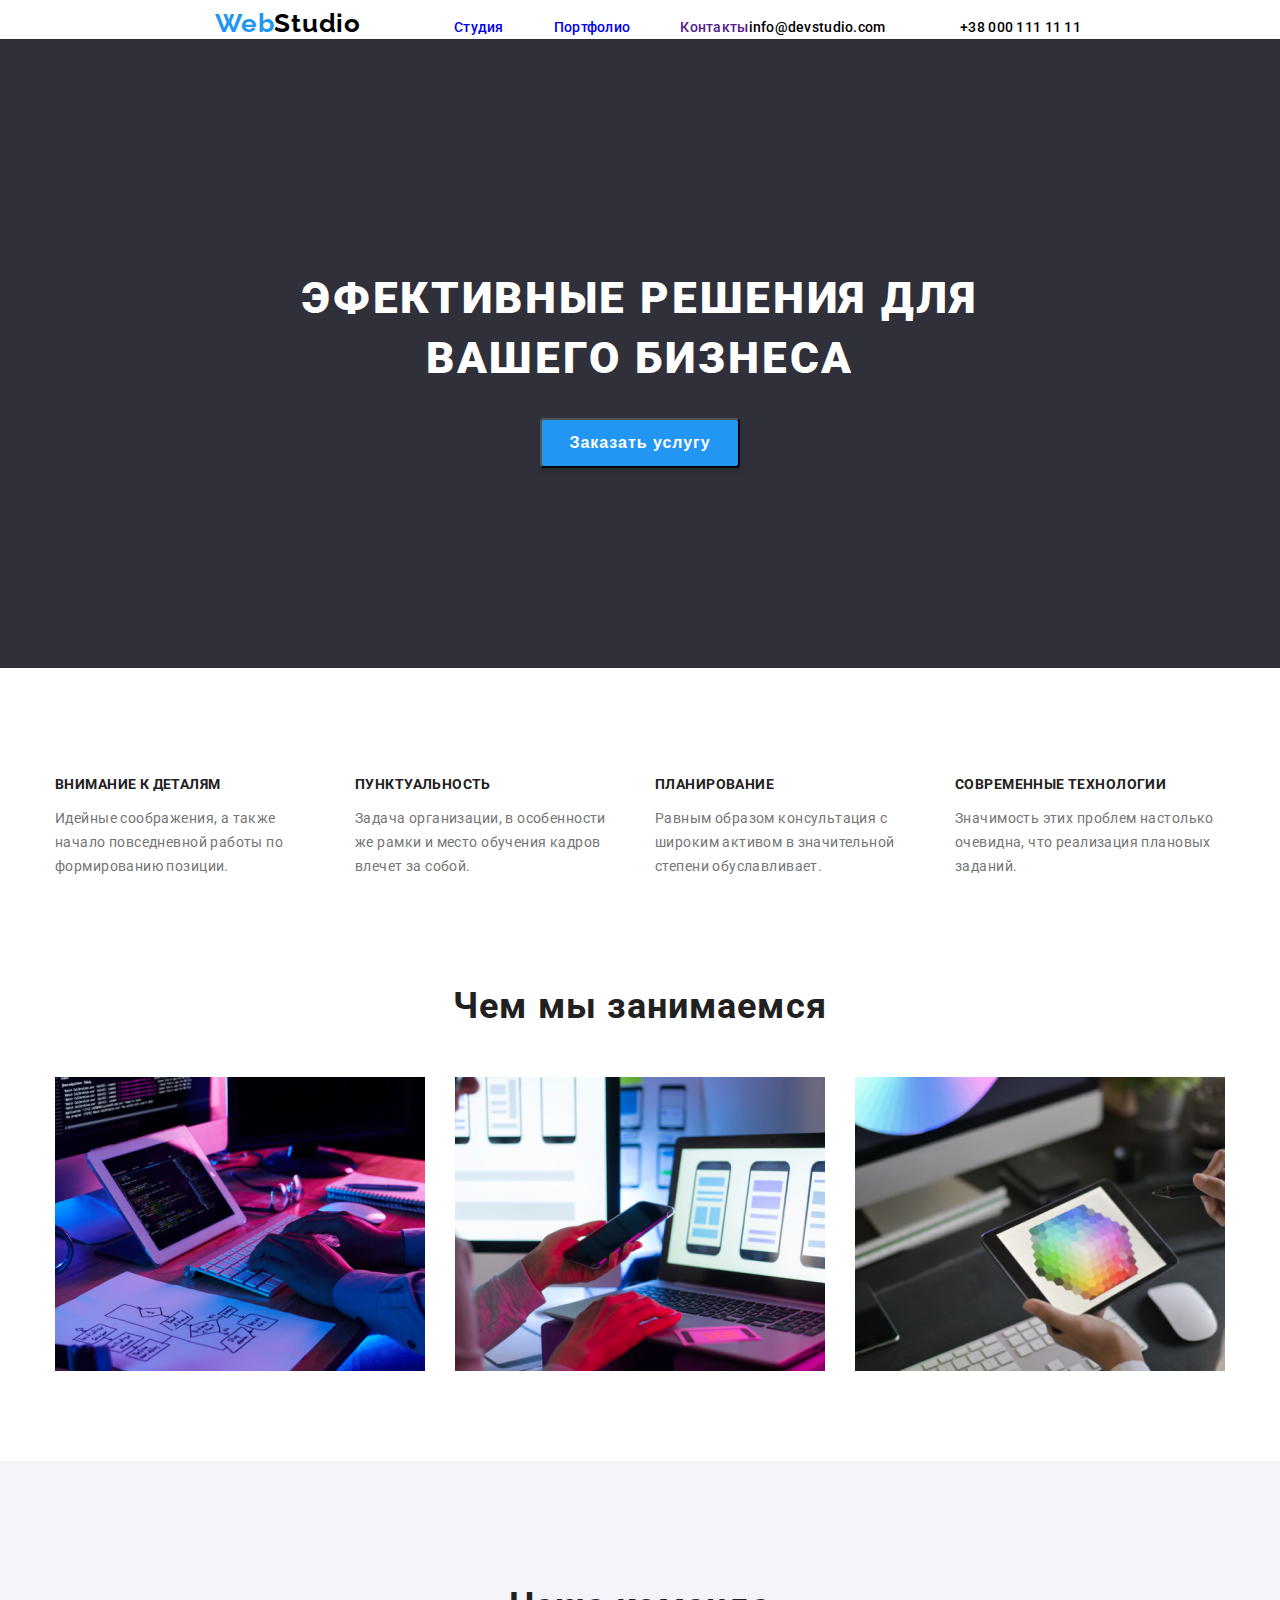
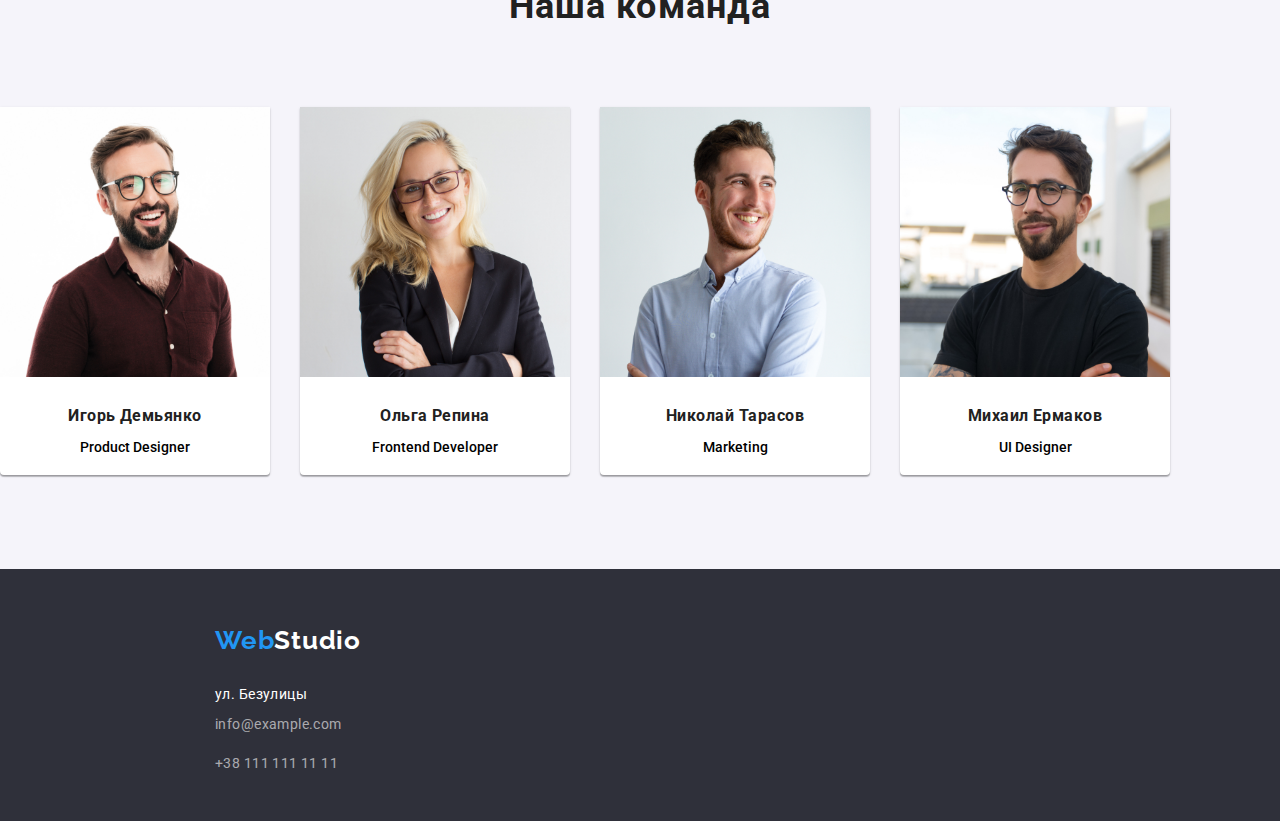
<file: index.html>
<!DOCTYPE html>
<html lang="en">
<head>
    <meta charset="UTF-8">
    <meta http-equiv="X-UA-Compatible" content="IE=edge">
    <meta name="viewport" content="width=device-width, initial-scale=1.0">
    <title>Document</title>
    <link rel="stylesheet" href="css/styles.css">
    <link rel="portfolio" href="portfolio_homework.html">
    <link rel="modern-normalize" href="modern-normalize.css">
    <link rel="preconnect" href="https://fonts.googleapis.com">
    <link rel="preconnect" href="https://fonts.gstatic.com" crossorigin>
    <link href="https://fonts.googleapis.com/css2?family=Raleway:wght@100;200;300;400;500;700;900&family=Roboto:wght@100;300;400;500;700;900&display=swap" rel="stylesheet">
</head>
<body class="sait">
    <span class="container">
    <header class="header_all">
        <nav class="menu_nav">
<a class="logo" style="text-decoration: none;" href="webstudio_homework.html"><span style="color: #2196F3;">Web</span>Studio</a>
<ul class="menu_ul">
    <li class="link-menu" id="stud"><a hover style="text-decoration: none;" href="index.html">Студия</a></li>
    <li class="link-menu" id="port"><a hover style="text-decoration: none;" href="portfolio.html">Портфолио</a></li>
    <li class="link-menu" id="cont"><a hover style="text-decoration: none;" href="">Контакты</a></li>
</nav>
</ul>
<ul class="menu_adres">
    <li id="email">info@devstudio.com</li>
    <li id="tel">+38 000 111 11 11</li>
</ul>
</nav>

    </header>
    <main>
<!-- БАНЕР -->
<div class="banner_all">
    <h1 class="title1">Эфективные решения для вашего бизнеса</h1>
    <button id="button_baner"><p class="textbutn">Заказать услугу</p></button>
</div>
 <!-- ПЕРЕВАГИ -->

 <div class="text_box_all">
    <border-box>
    <p class="perevagy_title" style="font-weight: bold;">Внимание к деталям</p>
    <p class="text_perevagy">Идейные соображения, а также начало повседневной работы по формированию позиции.</p>
    </border-box>
    <border-box class="text_box">
    <p class="perevagy_title" style="font-weight: bold;">Пунктуальность</p>
    <p class="text_perevagy">Задача организации, в особенности же рамки и место обучения кадров влечет за собой.</p>
    </border-box>
    <border-box class="text_box">
    <p class="perevagy_title" style="font-weight: bold;">Планирование</p>
    <p class="text_perevagy">Равным образом консультация с широким активом в значительной степени обуславливает.</p>
    </border-box>
    <border-box class="text_box">
    <p class="perevagy_title" style="font-weight: bold;">Современные технологии</p>
    <p class="text_perevagy">Значимость этих проблем настолько очевидна, что реализация плановых заданий.</p>
    </border-box>
    
</div>
<!-- КАРТИНКИ -->
<h2 id="wwd_h2">Чем мы занимаемся</h2>
    <div class="inwork_all">
    <img class="inwork1" src="images/img.png" alt="картинка1">
    <img class="inwork2" src="images/img2.png" alt="картинка2">
    <img class="inwork3" src="images/img3.png" alt="картинка3">
    </div>

<!-- КОМАНДА -->
<section class="section team-sec">
    <h2 class="teamh2">
        Наша команда
    </h2>

    <div class="card_all">
        <div id="card1">
            <img class="card-img" src="images/igor1.jpg" alt="Card image cap">
              <h5 class="card-title">Игорь Демьянко</h5>
              <p class="card-text">Product Designer</p>
        </div>

        <div id="card2">
                <img class="card-img" src="images/olga2.jpg" alt="Card image cap">
                  <h5 class="card-title">Ольга Репина</h5>
                  <p class="card-text">Frontend Developer</p>
        </div>

        <div id="card3">
                <img class="card-img" src="images/nicolaj3.jpg" alt="Card image cap">
                <h5 class="card-title">Николай Тарасов</h5>
                <p class="card-text">Marketing</p>
        </div>
        <div id="card4">
                    <img class="card-img" src="images/michal4.jpg" alt="Card image cap">
                      <h5 class="card-title">Михаил Ермаков</h5>
                      <p class="card-text">UI Designer</p>
        </div> 
</div>
</span>   
 </section> 
 </main>
<!-- ФУТЕР -->
<footer class="footer">
    <div class="footer_div">
        <p class="logo" style="color: white;"><span style="color: #2196F3;">Web</span>Studio</p>
        <p class="adres">ул. Безулицы</p>
        <p class="footerbox_txt">info@example.com</p>
        <p class="footerbox_txt">+38 111 111 11 11</p>
    </div> 
</footer>
</div>
</body>
</html>
</file>
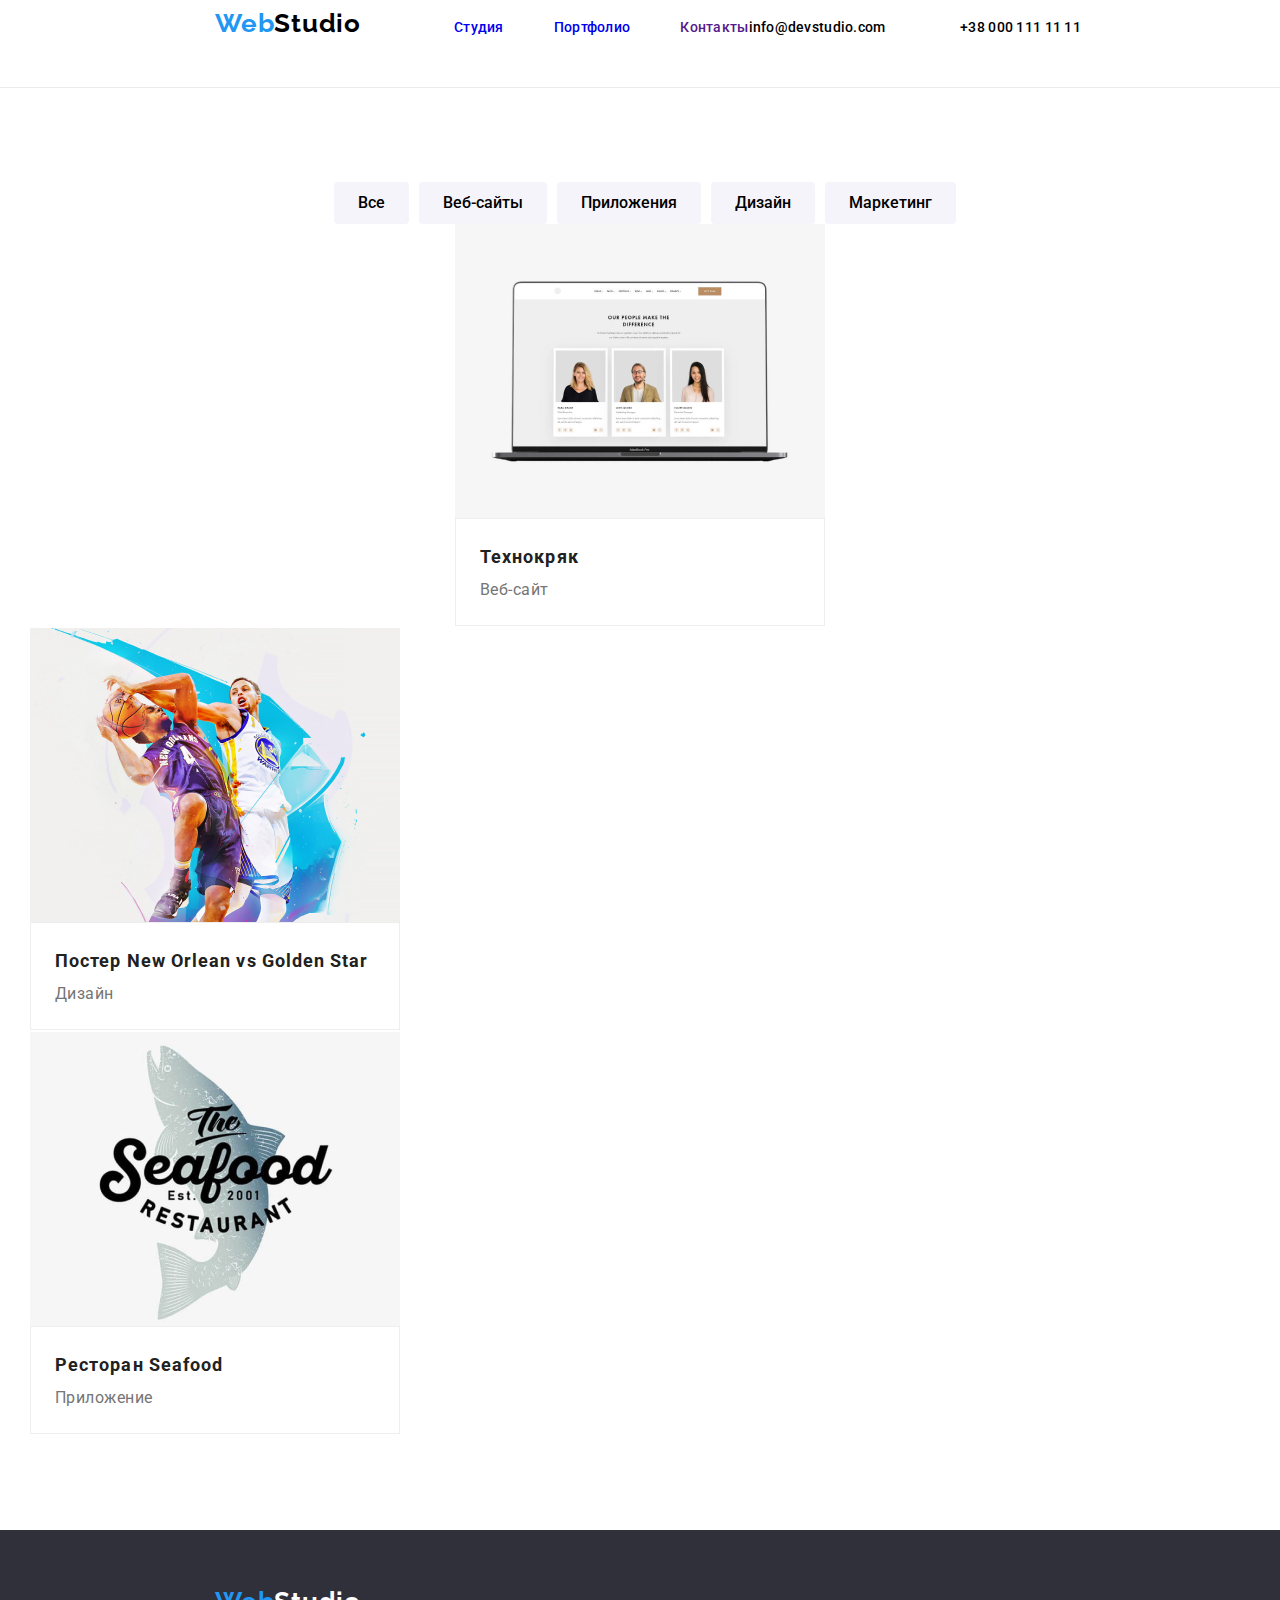
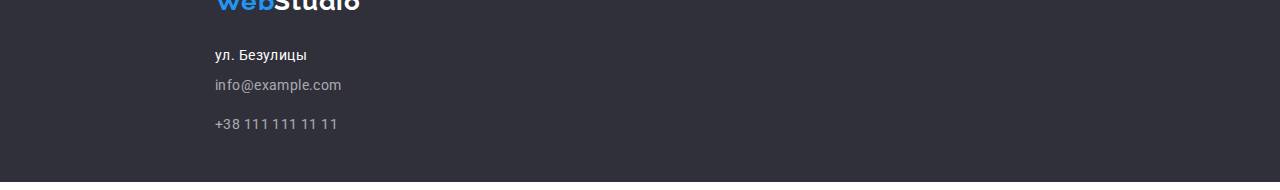
<file: portfolio.html>
<!DOCTYPE html>
<html lang="en">
<head>
    <meta charset="UTF-8">
    <meta http-equiv="X-UA-Compatible" content="IE=edge">
    <meta name="viewport" content="width=device-width, initial-scale=1.0">
    <title>Document</title>
    <link rel="stylesheet" href="css/styles.css">
    <link rel="webstudio" href="index.html">
    <link rel="modern-normalize" href="modern-normalize.css">
    <link rel="websutio_images" href="websutio_images/">
    <link rel="preconnect" href="https://fonts.googleapis.com">
    <link rel="preconnect" href="https://fonts.gstatic.com" crossorigin>
    <link href="https://fonts.googleapis.com/css2?family=Raleway:wght@100;200;300;400;500;700;900&family=Roboto:wght@100;300;400;500;700;900&display=swap" rel="stylesheet">
</head>
<body class="sait">
    <header class="header_all header_b">
        <nav class="menu_nav">
<a class="logo" style="text-decoration: none;" href="webstudio_homework.html"><span style="color: #2196F3;">Web</span>Studio</a>
<ul class="menu_ul">
    <li class="link-menu" id="stud"><a hover style="text-decoration: none;" href="index.html">Студия</a></li>
    <li class="link-menu" id="port"><a hover style="text-decoration: none;" href="portfolio.html">Портфолио</a></li>
    <li class="link-menu" id="cont"><a hover style="text-decoration: none;" href="">Контакты</a></li>
</nav>
</ul>
<ul class="menu_adres">
    <li id="email">info@devstudio.com</li>
    <li id="tel">+38 000 111 11 11</li>
</ul>
</nav>

    </header>
<section class="section">
    <div class="container">
        
        <ul class="menu-filtr">
            <li class="item"><button hover class="link">Все</button></li>
            <li class="item"><button hover href="" class="link">Веб-сайты</button></li>
            <li class="item"><button hover href="" class="link">Приложения</button></li>
            <li class="item"><button hover href="" class="link">Дизайн</button></li>
            <li class="item"><button hover href="" class="link">Маркетинг</button></li>
        </ul>
    
    
<!-- КАРТОЧКИ -->

<ul class="cardp_all">
    <li class="card_portfolio "><img class="img-portfolio" src="images/karto4ka1.jpg">
    <div class="cardport">
        <h3 class="cardport-title">Технокряк</h3>
        <p class="cardport-text">Веб-сайт</p></li>
    </div>
    <li class="card_portfolio cardp"><img class="img-portfolio" src="images/karto4ka2.jpg" alt="Card image cap">
    <div class="cardport">
        <h3 class="cardport-title">Постер New Orlean vs Golden Star</h3>
        <p class="cardport-text">Дизайн</p></li>
    </div>
        <li class="card_portfolio cardp"><img class="img-portfolio" src="images/karto4ka3.jpg" alt="Card image cap">
    <div class="cardport">
        <h3 class="cardport-title">Ресторан Seafood</h3>
        <p class="cardport-text">Приложение</p></li>
    </div>
    </ul>

<!-- <ul class="cardp_all">
    <li class="card_portfolio"><img class="img-portfolio" src="images/karto4ka4.jpg" alt="Card image cap">
        <h5 class="cardport-title">Технокряк</h5>
        <p class="cardport-text">Веб-сайт</p></li>
    <li class="card_portfolio cardp"><img class="img-portfolio" src="images/karto4ka5.jpg" alt="Card image cap">
        <h5 class="cardport-title">Постер New Orlean vs Golden Star</h5>
        <p class="cardport-text">Дизайн</p></li>
    <li class="card_portfolio cardp"><img class="img-portfolio" src="images/karto4ka6.jpg" alt="Card image cap">
        <h5 class="cardport-title">Ресторан Seafood</h5>
        <p class="cardport-text">Приложение</p></li>
</ul>
<ul class="cardp_all">
    <li class="card_portfolio"><img class="img-portfolio" src="images/karto4ka7.jpg" alt="Card image cap">
        <h5 class="cardport-title">Технокряк</h5>
        <p class="cardport-text">Веб-сайт</p></li>
    <li class="card_portfolio cardp"><img class="img-portfolio" src="images/karto4ka8.jpg" alt="Card image cap">
        <h5 class="cardport-title">Постер New Orlean vs Golden Star</h5>
        <p class="cardport-text">Дизайн</p></li>
    <li class="card_portfolio cardp"><img class="img-portfolio" src="images/karto4ka9.jpg" alt="Card image cap">
        <h5 class="cardport-title">Ресторан Seafood</h5>
        <p class="cardport-text">Приложение</p></li>
</ul> -->

</div>  
    
</section>
<!-- ФУТЕР -->
<footer class="footer">
    <div class="footer_div">
        <p class="logo" style="color: white;"><span style="color: #2196F3;">Web</span>Studio</p>
        <p class="adres">ул. Безулицы</p>
        <p class="footerbox_txt">info@example.com</p>
        <p class="footerbox_txt">+38 111 111 11 11</p>
    </div> 
</footer>

</body>
</html>
</file>
<file: css/styles.css>
.sait {
    display: block;
    box-sizing: border-box;
    margin-left: auto;
    margin-right: auto;
    font-family: 'Roboto', sans-serif;
    font-style: normal;
    text-decoration: none;
    font-weight: 500;
    font-size: 14px;
    
}
.container {
    width: 1200px;
    margin-left: auto;
    margin-right: auto;
}
/* ====================ХЕДЕР========================== */
.header_all {
    box-sizing: border-box;
    display: block;
    color: #000;
   border: 1px;
   display: flex;
   align-items: baseline;
   text-align: center;
   list-style: none;
   
    
}
.header_b {
    border-bottom: 1px solid #ECECEC;
    height: 80px;
}
.menu_nav {
    color: #000;
    border: 1px;
    display: flex;
    text-align: center;
    align-items: baseline;
    list-style: none;
    
 }


.menu_ul {
    box-sizing: border-box;
    display: flex;
    line-height: 16px;
    letter-spacing: 0.02em;
    list-style: none;
    align-items: baseline;
    
}
a:hover {
    color: #2196F3
}
ul {
    list-style: none;
    margin: 0;
    padding: 0;
}
.menu_adres {
    display: flex;
    margin-left: auto;
    margin-right: 200px;
    line-height: 16px;
    letter-spacing: 0.02em;
}
.link-menu {
    color: #212121;
}
#stud {
    margin-left: 93px;
    color: #000;
    

}
#port {
    padding-left: 50px;
    color: #000;
    
}
#cont {
    padding-left: 50px;
    color: #000;
    
}
#email1 {    
    left: 1078px;
    top: 32px;
   
}


#tel {
    width: 170px;
    left: 1263px;
    top: 32px;
    color: #000;
    padding-left: 50px;
    
    }

/* ============ЛОГО=========== */
.logo {
    box-sizing: border-box;
    color: #000;
    font-family: 'Raleway', sans-serif;
    margin-left: 215px;
    font-weight: 700;
    font-size: 26px;
    line-height: 31px;
    letter-spacing: 0.03em;
}

/* ==================БАНЕР================= */
.banner_all {
    padding-top: 200px;
    padding-bottom: 200px;
    background-color: #2F303A;
    
    
}
.title1 {
 
    width: 690px;
    font-weight: 900;
    font-size: 44px;
    line-height: 60px;
    text-align: center;
    letter-spacing: 0.06em;
    text-transform: uppercase;
    color: #FFFFFF;
    margin-left: auto;
    margin-right: auto;
    
}
#button_baner {
    background: #2196F3;
    box-shadow: 0px 4px 4px rgba(0, 0, 0, 0.15);
    border-radius: 4px;
    display: block;
    margin-left: auto;
    margin-right: auto;
    width: 200px;
    height: 50px;
    
}
    .textbutn{
    width: 180px;
    font-weight: 700;
    font-size: 16px;
    line-height: 30px;
    display: inline;
    letter-spacing: 0.06em;
    color: #FFFFFF;
    
}


/* =======================ПЕРЕВАГИ==================== */

/* ЩО РОБИМО */

.text_box_all {
    margin-left: 215px;
    margin-right: 215px;
    display: flex;
    flex-direction: row;
    margin-top: 94px;
    justify-content: center;
}
.perevagy_title{
    font-weight: 700;
    line-height: 16px;
    letter-spacing: 0.03em;
    text-transform: uppercase;
    color: #212121;
}
.text_box {
    margin-left: 30px;
    font-weight: 400;
    line-height: 24px;
    }
.text_perevagy {
    letter-spacing: 0.03em;
    width: 270px;
    height: 75px;
    font-weight: 400;
    line-height: 24px;
    color: #757575;
    }
/* КАРТИНКИ */


/* ЗАГОЛОВОК */
#wwd_h2 {
    margin-left: auto;
    margin-right: auto;
    margin-top: auto;
    padding-top: 90px;
    text-align: center;
    font-weight: 700;
    font-size: 36px;
    line-height: 42px;
    text-align: center;
    letter-spacing: 0.03em;
    color: #212121;
}
/* КАРТИНКИ */
.inwork_all {
    margin-left: auto;
    margin-right: auto;
    margin-bottom: 90px;
    margin-top: 50px;
    height: 294px;
    width: 370px;
    display: flex;
    justify-content: center;
}
.inwork2 {
    padding-left: 30px;
}
.inwork3 {
    padding-left: 30px;
}

/* ========================КОМАНДА======================== */
.section {
    box-sizing: border-box;
    padding-bottom: 94px;
    padding-top: 94px;
}
.team-sec {
    background-color: #F5F4FA; 
}

/* ЗАГОЛОВОК */
.teamh2 {
    text-align: center;
    font-weight: 700;
    font-size: 36px;
    line-height: 42px;
    color: #212121;
    letter-spacing: 0.03em;

}

/* КАРТОЧКИ */

.card_all {
    
    padding-top: 50px;
    display: flex;
}
.card-img {
    width: 270px;
    height: 270px
}


#card1 {
    display: block;
    box-sizing: border-box;
    border: 0px;
    height: 368px; 
    width: 270px;
    background-color: #ffff;
    text-align: center;
    
}
#card2 {
    display: block;
    margin-left: 30px;
    box-sizing: border-box;
    border: 0px;
    height: 368px; 
    width: 270px;
    background-color: #ffff;
    text-align: center;
}
#card3 {
    display: block;
    margin-left: 30px;
    box-sizing: border-box;
    border: 0px;
    height: 368px; 
    width: 270px;
    background-color: #ffff;
    text-align: center;
}
#card4 {
    display: block;
    margin-left: 30px;
    box-sizing: border-box;
    border: 0px;
    height: 368px; 
    width: 270px;
    background-color: #ffff;
    text-align: center;
}
.card-title {
   font-size: 16px;
   line-height: 19px;
   text-align: center;
   letter-spacing: 0.03em;
   color: #212121;
   margin-bottom: 10px;
}
.card_text {
   
   font-weight: 400;
   font-size: 16px;
   line-height: 19px;
   text-align: center;
   letter-spacing: 0.03em;
   color: #757575;
   padding-bottom: 30px;

}

/* ==================ТІНЬ КАРТОЧОК===================== */
#card1, #card2, #card3, #card4 {
    box-shadow: 0px 1px 3px rgba(0, 0, 0, 0.12), 0px 1px 1px rgba(0, 0, 0, 0.14), 0px 2px 1px rgba(0, 0, 0, 0.2);
border-radius: 0px 0px 4px 4px
}
/* ====================ФУТЕР===================== */
.footer {
    box-sizing: border-box;
    border: 0px;
    height: 252px;
    background-color: #2F303A;
}
.adres {
    margin-left: 215px;
    font-weight: 400;
    line-height: 24px;
    letter-spacing: 0.03em;
    color: #FFFFFF;

}
.footerbox_txt {
    margin-left: 215px;
    padding-top: auto;
    font-weight: 400;
    line-height: 9px;
    letter-spacing: 0.03em;
    color: rgba(255, 255, 255, 0.6);
    margin-bottom: 30px;
}
.footer_div {
    padding-top: 30px;
    padding-bottom: auto;
}



/* ===============ПОРТФОЛІО=============== */

/* ========================МЕНЮ===================== */
.menu-filtr {
    display: flex;
    justify-content: center;
    
}

  
.link  {
    font-family: 'Roboto', sans-serif;
    display: block;
    padding: 6px 22px;
    border-radius: 4px;
    text-decoration: none;
    color: black;
    background-color: #F5F4FA;
    font-style: normal;
    font-weight: 500;
    font-size: 16px;
    line-height: 26px;
    border-color: transparent;
    

}
.menu-filtr li:nth-child(n+1) {
    padding-left: 10px;
    }
.menu-filtr .link:hover {
    background-color: #2196F3;
    color: #F5F4FA;
  }


/* ======================КАРТКИ========================== */
.cardp_all {
    list-style: none;
    display: flex;
    justify-content: center;
}
.cardp {
    margin-left: 30px;
}
.img-portfolio {
    display: block;
}
.card_portfolio {
    width: 370px;
    height: 404px;
    list-style: none;
    box-sizing: border-box;
    display: block;
}
.cardport {
    border: 1px solid #EEEEEE;
    padding: 20px 24px;
}
.cardport-title {
    font-weight: 700;
    font-size: 18px;
    line-height: 36px;
    letter-spacing: 0.06em;
    color: #212121;
    margin-bottom: 4px;
    margin: 0;
    padding: 0;
}
.cardport-text {
    font-style: normal;
    font-weight: 400;
    font-size: 16px;
    line-height: 30px;
    letter-spacing: 0.03em;
    color: #757575;
    margin: 0;
    padding: 0;
}
</file>
